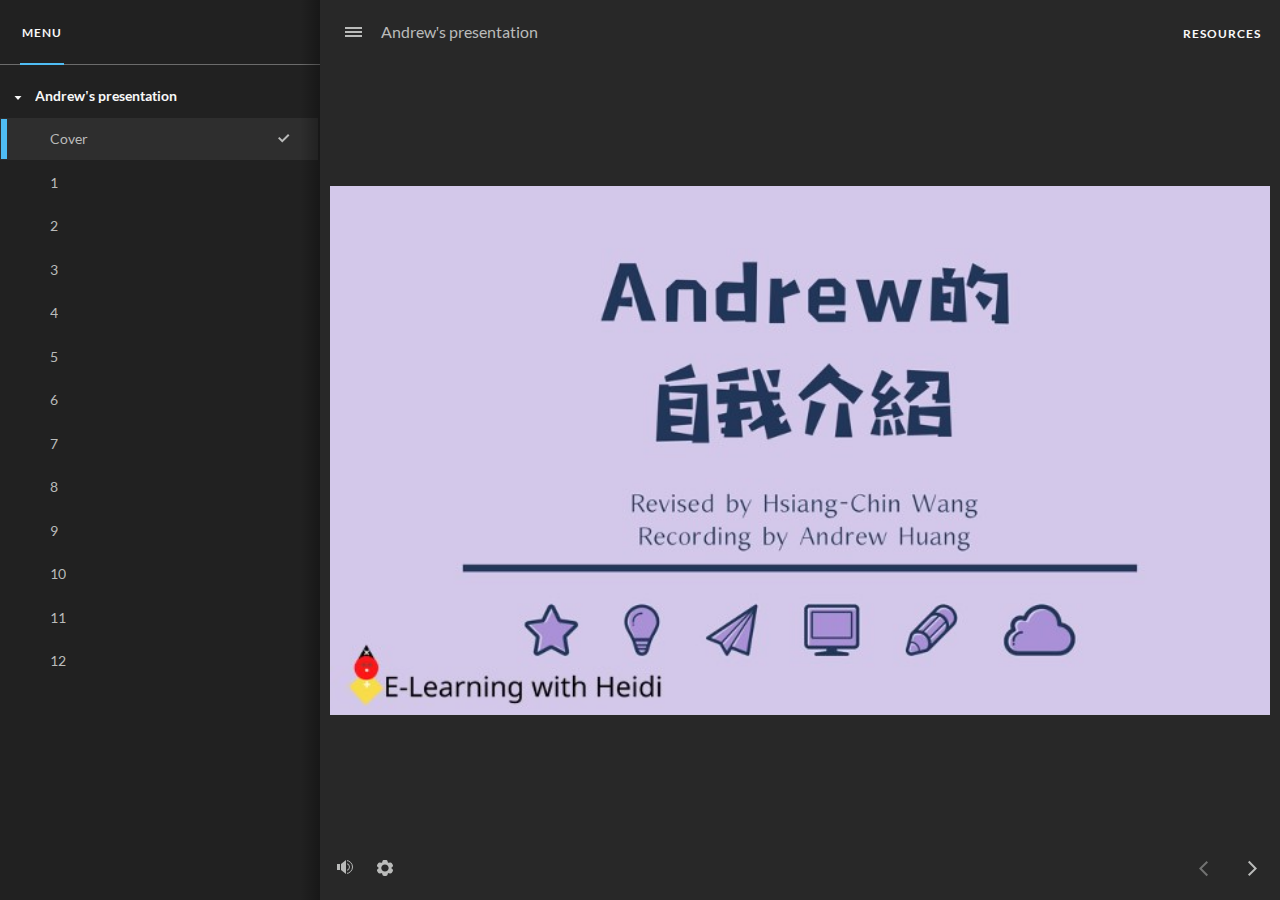
<file: index.html>
<!doctype html>
<html lang="en-US">
<head>
  <meta charset="utf-8">
  <!-- Created using Storyline 360 - http://www.articulate.com  -->
  <!-- version: 3.54.25674.0 -->
  <title>Andrew&#39;s presentation</title>
  <meta http-equiv="x-ua-compatible" content="IE=edge"/>
  <meta name="viewport" content="width=device-width,initial-scale=1,user-scalable=no,shrink-to-fit=no,minimal-ui"/>
  <meta name="apple-mobile-web-app-capable" content="yes"/>
  <style>
    html, body { height: 100%; padding: 0; margin: 0 }
    #app { height: 100%; width: 100%; }
  </style>
  
  <script>window.THREE = { };</script>
</head>
<body style="background: #282828" class="cs-HTML theme-unified">
  <!-- 360 -->
  <script>!function(e){var i=/iPhone/i,o=/iPod/i,n=/iPad/i,t=/(?=.*\bAndroid\b)(?=.*\bMobile\b)/i,d=/Android/i,s=/(?=.*\bAndroid\b)(?=.*\bSD4930UR\b)/i,b=/(?=.*\bAndroid\b)(?=.*\b(?:KFOT|KFTT|KFJWI|KFJWA|KFSOWI|KFTHWI|KFTHWA|KFAPWI|KFAPWA|KFARWI|KFASWI|KFSAWI|KFSAWA)\b)/i,r=/IEMobile/i,h=/(?=.*\bWindows\b)(?=.*\bARM\b)/i,a=/BlackBerry/i,l=/BB10/i,p=/Opera Mini/i,f=/(CriOS|Chrome)(?=.*\bMobile\b)/i,u=/(?=.*\bFirefox\b)(?=.*\bMobile\b)/i,c=new RegExp("(?:Nexus 7|BNTV250|Kindle Fire|Silk|GT-P1000)","i"),w=function(e,i){return e.test(i)},A=function(e){var A=e||navigator.userAgent,v=A.split("[FBAN");if(void 0!==v[1]&&(A=v[0]),this.apple={phone:w(i,A),ipod:w(o,A),tablet:!w(i,A)&&w(n,A),device:w(i,A)||w(o,A)||w(n,A)},this.amazon={phone:w(s,A),tablet:!w(s,A)&&w(b,A),device:w(s,A)||w(b,A)},this.android={phone:w(s,A)||w(t,A),tablet:!w(s,A)&&!w(t,A)&&(w(b,A)||w(d,A)),device:w(s,A)||w(b,A)||w(t,A)||w(d,A)},this.windows={phone:w(r,A),tablet:w(h,A),device:w(r,A)||w(h,A)},this.other={blackberry:w(a,A),blackberry10:w(l,A),opera:w(p,A),firefox:w(u,A),chrome:w(f,A),device:w(a,A)||w(l,A)||w(p,A)||w(u,A)||w(f,A)},this.seven_inch=w(c,A),this.any=this.apple.device||this.android.device||this.windows.device||this.other.device||this.seven_inch,this.phone=this.apple.phone||this.android.phone||this.windows.phone,this.tablet=this.apple.tablet||this.android.tablet||this.windows.tablet,"undefined"==typeof window)return this},v=function(){var e=new A;return e.Class=A,e};"undefined"!=typeof module&&module.exports&&"undefined"==typeof window?module.exports=A:"undefined"!=typeof module&&module.exports&&"undefined"!=typeof window?module.exports=v():"function"==typeof define&&define.amd?define("isMobile",[],e.isMobile=v()):e.isMobile=v()}(this);
    window.isMobile.apple.tablet = window.isMobile.apple.tablet ||
      (navigator.platform === 'MacIntel' && navigator.maxTouchPoints > 1);
    window.isMobile.apple.device = window.isMobile.apple.device || window.isMobile.apple.tablet;
    window.isMobile.tablet = window.isMobile.tablet || window.isMobile.apple.tablet;
    window.isMobile.any = window.isMobile.any || window.isMobile.apple.tablet;
  </script>

  <div id="focus-sink" tabindex="-1"></div>

  <div id="preso"></div>
  <script>
    window.DS = {};
    window.globals = {
      DATA_PATH_BASE: '',
      HAS_FRAME: true,
      HAS_SLIDE: true,

      lmsPresent: false,
      tinCanPresent: false,
      cmi5Present: false,
      aoSupport: false,
      scale: 'noscale',
      captureRc: false,
      browserSize: 'optimal',
      bgColor: '#282828',
      features: 'ModernPlayerCustomBackground,MultipleQuizTracking',
      themeName: 'unified',
      preloaderColor: '#FFFFFF',
      suppressAnalytics: false,
      productChannel: 'stable',
      publishSource: 'storyline',
      aid: 'aid|171e4d2d-b457-4ab4-8f3c-de146ae08d52',
      cid: '7be89fc4-a1cd-463e-9a74-882a601113c6',
      playerVersion: '3.54.25674.0',
      maxIosVideoElements: 10,

      
      parseParams: function(qs) {
        if (window.globals.parsedParams != null) {
          return window.globals.parsedParams;
        }
        qs = (qs || window.location.search.substr(1)).split('+').join(' ');
        var params = {},
            tokens,
            re = /[?&]?([^=]+)=([^&]*)/g;

        while (tokens = re.exec(qs)) {
          params[decodeURIComponent(tokens[1]).trim()] =
            decodeURIComponent(tokens[2]).trim();
        }
        window.globals.parsedParams = params;
        return params;
      }

    };

    (function() {

      var classTypes = [ 'desktop', 'mobile', 'phone', 'tablet' ];

      var addDeviceClasses = function(prefix, testObj) {
        var curr, i;
        for (i = 0; i < classTypes.length; i++) {
          curr = classTypes[i];
          if (testObj[curr]) {
            document.body.classList.add(prefix + curr);
          }
        }
      };

      var params = window.globals.parseParams(),
          isDevicePreview = params.devicepreview === '1',
          isPhoneOverride = params.deviceType === 'phone' || (isDevicePreview && params.phone == '1'),
          isTabletOverride = (params.deviceType === 'tablet' || isDevicePreview) && !isPhoneOverride,
          isMobileOverride = isPhoneOverride || isTabletOverride;

      var deviceView = {
        desktop: !window.isMobile.any && !isMobileOverride,
        mobile: window.isMobile.any || isMobileOverride,
        phone: isPhoneOverride || (window.isMobile.phone && !isTabletOverride),
        tablet: isTabletOverride || window.isMobile.tablet
      };

      window.globals.deviceView = deviceView;
      window.isMobile.desktop = !window.isMobile.any;
      window.isMobile.mobile = window.isMobile.any;

      addDeviceClasses('view-', deviceView);

    })();
  </script>
  
  <script src='story_content/user.js' type=text/javascript></script>
  <div class="slide-loader"></div>

  <script>
    var doc = document, loader = doc.body.querySelector('.slide-loader'); [ 1, 2, 3 ].forEach(function(n) { var d = doc.createElement('div'); d.style.backgroundColor = window.globals.preloaderColor; d.classList.add('mobile-loader-dot'); d.classList.add('dot' + n); loader.appendChild(d); });
  </script>

  <div class="mobile-load-title-overlay" style="display: none">
    <div class="mobile-load-title">Andrew&#39;s presentation</div>
  </div>

  <div class="mobile-chrome-warning"></div>

  <script>
    
    if (window.autoSpider && window.vInterfaceObject) {
      document.querySelector('.mobile-load-title-overlay').style.display = 'none';
    }
  </script>

  

  <link rel="stylesheet" href="html5/data/css/output.min.css" data-noprefix/>
</body>
<script src="html5/lib/scripts/bootstrapper.min.js"></script>
</html>
</file>
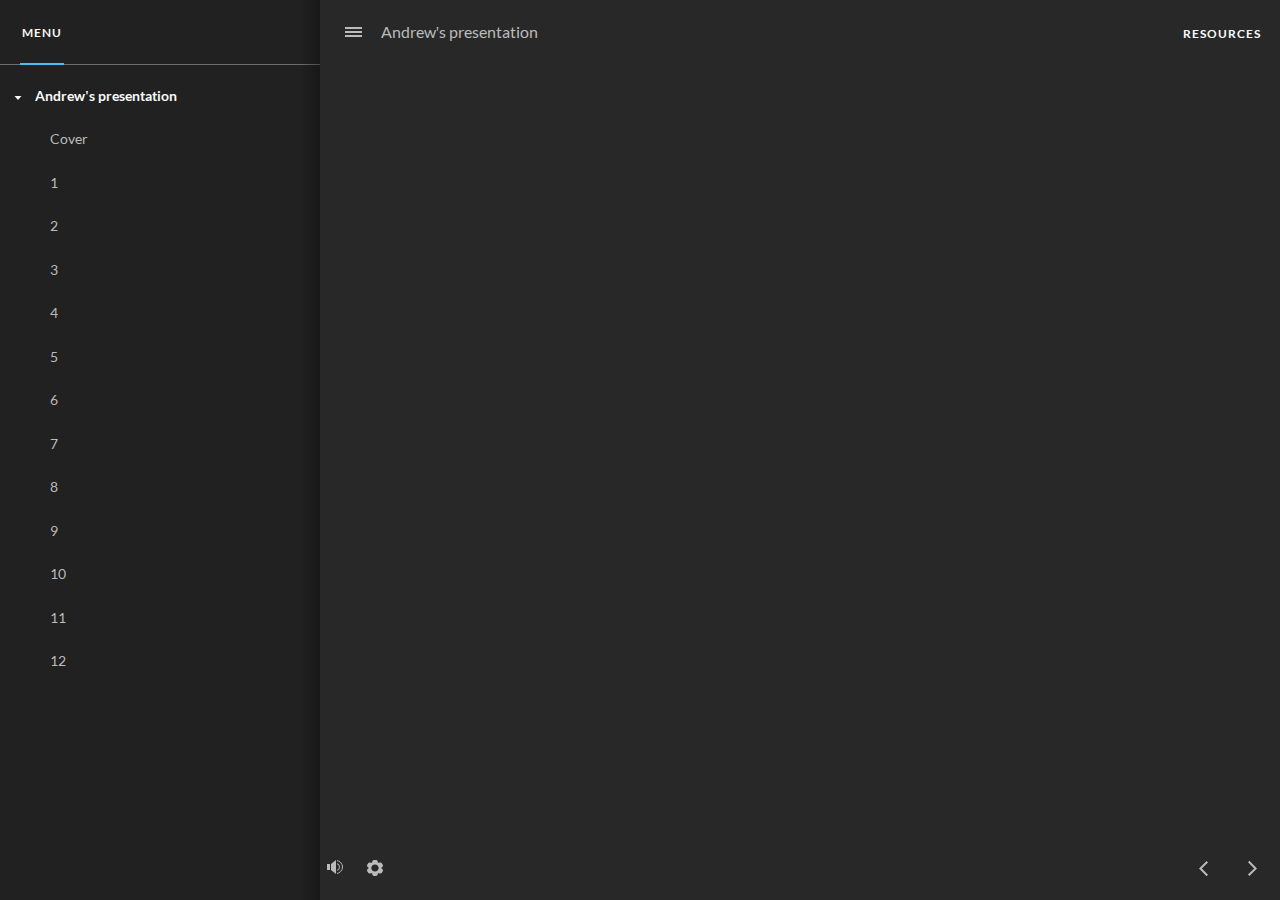
<file: index_lms.html>
<!doctype html>
<html lang="en-US">
<head>
  <meta charset="utf-8">
  <!-- Created using Storyline 360 - http://www.articulate.com  -->
  <!-- version: 3.54.25674.0 -->
  <title>Andrew&#39;s presentation</title>
  <meta http-equiv="x-ua-compatible" content="IE=edge"/>
  <meta name="viewport" content="width=device-width,initial-scale=1,user-scalable=no,shrink-to-fit=no,minimal-ui"/>
  <meta name="apple-mobile-web-app-capable" content="yes"/>
  <style>
    html, body { height: 100%; padding: 0; margin: 0 }
    #app { height: 100%; width: 100%; }
  </style>
  <script src="lms/scormdriver.js" charset="utf-8"></script>
  <script>window.THREE = { };</script>
</head>
<body style="background: #282828" class="cs-HTML theme-unified">
  <!-- 360 -->
  <script>!function(e){var i=/iPhone/i,o=/iPod/i,n=/iPad/i,t=/(?=.*\bAndroid\b)(?=.*\bMobile\b)/i,d=/Android/i,s=/(?=.*\bAndroid\b)(?=.*\bSD4930UR\b)/i,b=/(?=.*\bAndroid\b)(?=.*\b(?:KFOT|KFTT|KFJWI|KFJWA|KFSOWI|KFTHWI|KFTHWA|KFAPWI|KFAPWA|KFARWI|KFASWI|KFSAWI|KFSAWA)\b)/i,r=/IEMobile/i,h=/(?=.*\bWindows\b)(?=.*\bARM\b)/i,a=/BlackBerry/i,l=/BB10/i,p=/Opera Mini/i,f=/(CriOS|Chrome)(?=.*\bMobile\b)/i,u=/(?=.*\bFirefox\b)(?=.*\bMobile\b)/i,c=new RegExp("(?:Nexus 7|BNTV250|Kindle Fire|Silk|GT-P1000)","i"),w=function(e,i){return e.test(i)},A=function(e){var A=e||navigator.userAgent,v=A.split("[FBAN");if(void 0!==v[1]&&(A=v[0]),this.apple={phone:w(i,A),ipod:w(o,A),tablet:!w(i,A)&&w(n,A),device:w(i,A)||w(o,A)||w(n,A)},this.amazon={phone:w(s,A),tablet:!w(s,A)&&w(b,A),device:w(s,A)||w(b,A)},this.android={phone:w(s,A)||w(t,A),tablet:!w(s,A)&&!w(t,A)&&(w(b,A)||w(d,A)),device:w(s,A)||w(b,A)||w(t,A)||w(d,A)},this.windows={phone:w(r,A),tablet:w(h,A),device:w(r,A)||w(h,A)},this.other={blackberry:w(a,A),blackberry10:w(l,A),opera:w(p,A),firefox:w(u,A),chrome:w(f,A),device:w(a,A)||w(l,A)||w(p,A)||w(u,A)||w(f,A)},this.seven_inch=w(c,A),this.any=this.apple.device||this.android.device||this.windows.device||this.other.device||this.seven_inch,this.phone=this.apple.phone||this.android.phone||this.windows.phone,this.tablet=this.apple.tablet||this.android.tablet||this.windows.tablet,"undefined"==typeof window)return this},v=function(){var e=new A;return e.Class=A,e};"undefined"!=typeof module&&module.exports&&"undefined"==typeof window?module.exports=A:"undefined"!=typeof module&&module.exports&&"undefined"!=typeof window?module.exports=v():"function"==typeof define&&define.amd?define("isMobile",[],e.isMobile=v()):e.isMobile=v()}(this);
    window.isMobile.apple.tablet = window.isMobile.apple.tablet ||
      (navigator.platform === 'MacIntel' && navigator.maxTouchPoints > 1);
    window.isMobile.apple.device = window.isMobile.apple.device || window.isMobile.apple.tablet;
    window.isMobile.tablet = window.isMobile.tablet || window.isMobile.apple.tablet;
    window.isMobile.any = window.isMobile.any || window.isMobile.apple.tablet;
  </script>

  <div id="focus-sink" tabindex="-1"></div>

  <div id="preso"></div>
  <script>
    window.DS = {};
    window.globals = {
      DATA_PATH_BASE: '',
      HAS_FRAME: true,
      HAS_SLIDE: true,

      lmsPresent: true,
      tinCanPresent: false,
      cmi5Present: false,
      aoSupport: false,
      scale: 'noscale',
      captureRc: false,
      browserSize: 'optimal',
      bgColor: '#282828',
      features: 'ModernPlayerCustomBackground,MultipleQuizTracking',
      themeName: 'unified',
      preloaderColor: '#FFFFFF',
      suppressAnalytics: false,
      productChannel: 'stable',
      publishSource: 'storyline',
      aid: 'aid|171e4d2d-b457-4ab4-8f3c-de146ae08d52',
      cid: '7be89fc4-a1cd-463e-9a74-882a601113c6',
      playerVersion: '3.54.25674.0',
      maxIosVideoElements: 10,

      
      parseParams: function(qs) {
        if (window.globals.parsedParams != null) {
          return window.globals.parsedParams;
        }
        qs = (qs || window.location.search.substr(1)).split('+').join(' ');
        var params = {},
            tokens,
            re = /[?&]?([^=]+)=([^&]*)/g;

        while (tokens = re.exec(qs)) {
          params[decodeURIComponent(tokens[1]).trim()] =
            decodeURIComponent(tokens[2]).trim();
        }
        window.globals.parsedParams = params;
        return params;
      }

    };

    (function() {

      var classTypes = [ 'desktop', 'mobile', 'phone', 'tablet' ];

      var addDeviceClasses = function(prefix, testObj) {
        var curr, i;
        for (i = 0; i < classTypes.length; i++) {
          curr = classTypes[i];
          if (testObj[curr]) {
            document.body.classList.add(prefix + curr);
          }
        }
      };

      var params = window.globals.parseParams(),
          isDevicePreview = params.devicepreview === '1',
          isPhoneOverride = params.deviceType === 'phone' || (isDevicePreview && params.phone == '1'),
          isTabletOverride = (params.deviceType === 'tablet' || isDevicePreview) && !isPhoneOverride,
          isMobileOverride = isPhoneOverride || isTabletOverride;

      var deviceView = {
        desktop: !window.isMobile.any && !isMobileOverride,
        mobile: window.isMobile.any || isMobileOverride,
        phone: isPhoneOverride || (window.isMobile.phone && !isTabletOverride),
        tablet: isTabletOverride || window.isMobile.tablet
      };

      window.globals.deviceView = deviceView;
      window.isMobile.desktop = !window.isMobile.any;
      window.isMobile.mobile = window.isMobile.any;

      addDeviceClasses('view-', deviceView);

    })();
  </script>
  
  <script src='story_content/user.js' type=text/javascript></script>
  <div class="slide-loader"></div>

  <script>
    var doc = document, loader = doc.body.querySelector('.slide-loader'); [ 1, 2, 3 ].forEach(function(n) { var d = doc.createElement('div'); d.style.backgroundColor = window.globals.preloaderColor; d.classList.add('mobile-loader-dot'); d.classList.add('dot' + n); loader.appendChild(d); });
  </script>

  <div class="mobile-load-title-overlay" style="display: none">
    <div class="mobile-load-title">Andrew&#39;s presentation</div>
  </div>

  <div class="mobile-chrome-warning"></div>

  <script>
    
    if (window.autoSpider && window.vInterfaceObject) {
      document.querySelector('.mobile-load-title-overlay').style.display = 'none';
    }
  </script>

  

  <link rel="stylesheet" href="html5/data/css/output.min.css" data-noprefix/>
</body>
<script src="html5/lib/scripts/bootstrapper.min.js"></script>
</html>
</file>
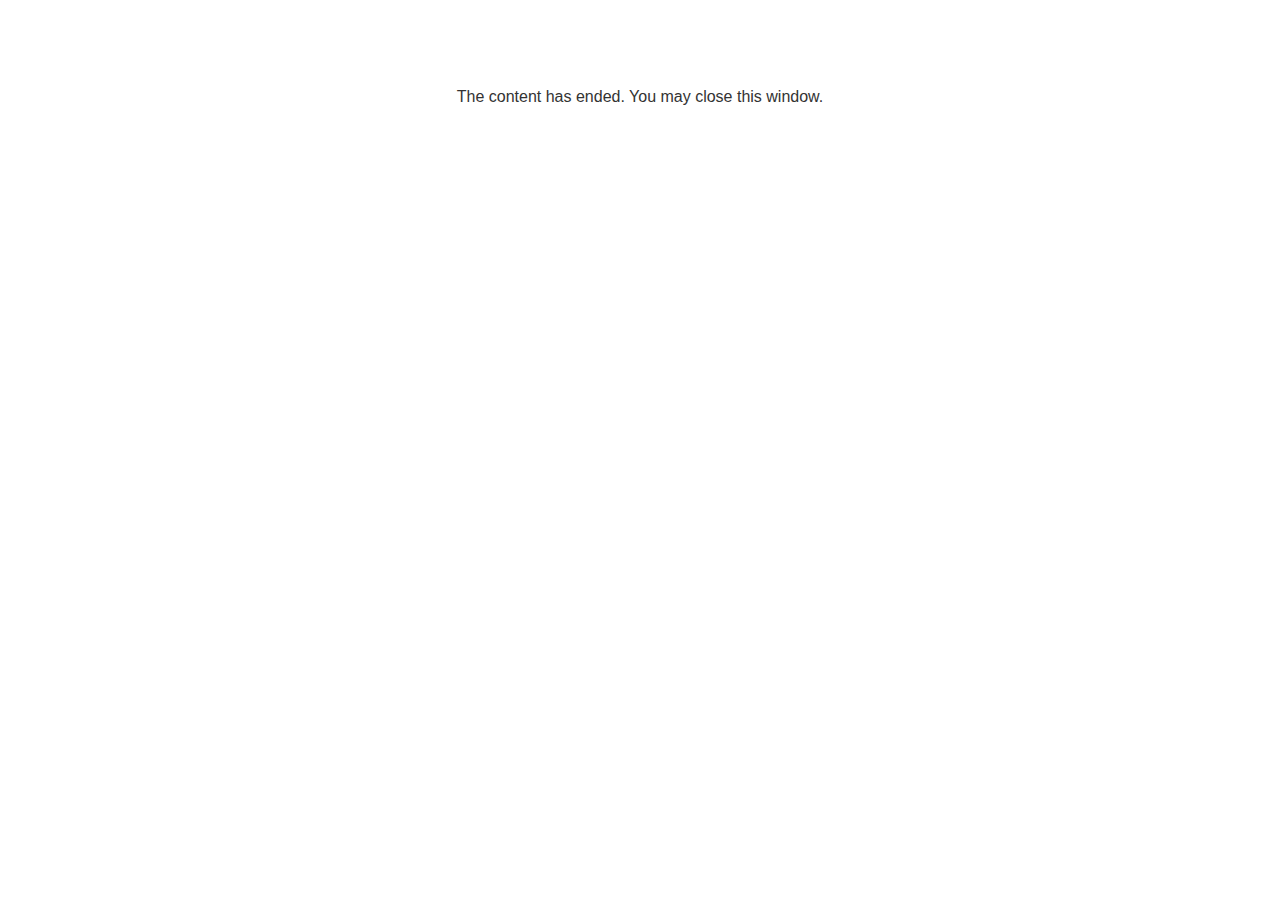
<file: lms/goodbye.html>
<!doctype html>
<html>
<body style="background-color: #ffffff;">

<p role="alert" style="color: #333333;font-family: Lato, articulate, tahoma, arial;font-size: medium;text-align: center;">
<br><br><br><br>
The content has ended. You may close this window.
</p>

</body>
</html>
</file>
<file: html5/data/css/output.min.css>
@font-face {
  font-family: 'LatoBold Charset1_ BoldBBFF927B';
  src: url('[data-uri]');
  font-style: normal;
  font-weight: normal;
}
@font-face {
  font-family: 'Lato Charset1_ 5c6hzqRo76B7A34A';
  src: url('[data-uri]');
  font-style: normal;
  font-weight: normal;
}
.cs-HTML {
  background: rgba(40, 40, 40, 1);
}
.cs-pxabnsnfns00001100101 .cs-infopanel  {
  box-shadow: 0 1px 0 rgba(0, 0, 0, 0);
  background: rgba(255, 255, 255, 1);
}
.cs-pxabnsnfns00001100101 .cs-infopanel .cs-link {
  color: rgba(186, 187, 186, 1);
}
.cs-pxabnsnfns00001100101 .cs-infopanel .cs-link:hover {
  color: rgba(255, 255, 255, 1);
}
.cs-pxabnsnfns00001100101 .cs-infopanel .cs-name {
  color: rgba(68, 68, 68, 1);
}
.cs-pxabnsnfns00001100101 .cs-infopanel .cs-title {
  color: rgba(153, 153, 153, 1);
}
.cs-pxabnsnfns00001100101 .cs-infopanelpopup  {
  box-shadow: 0 1px 0 rgba(0, 0, 0, 0);
  background: rgba(0, 0, 0, 0);
}
.cs-pxabnsnfns00001100101 .cs-infopanelpopup .cs-link {
  color: rgba(255, 0, 0, 1);
}
.cs-pxabnsnfns00001100101 .cs-infopanelpopup .cs-link:hover {
  color: rgba(255, 255, 255, 1);
}
.cs-pxabnsnfns00001100101 .cs-infopanelpopup .cs-name {
  color: rgba(255, 255, 255, 1);
}
.cs-pxabnsnfns00001100101 .cs-infopanelpopup .cs-bio {
  color: rgba(186, 187, 186, 1);
}
.cs-pxabnsnfns00001100101 .cs-timer  {
  color: rgba(186, 187, 186, 1);
}
.cs-pxabnsnfns00001100101 .cs-duration stop:first-child {
  stop-color: rgba(60, 60, 60, 1);
}
.cs-pxabnsnfns00001100101 .cs-duration stop:last-child {
  stop-color: rgba(60, 60, 60, 1);
}
.cs-pxabnsnfns00001100101 .cs-elapsed stop:first-child {
  stop-color: rgba(254, 227, 71, 1);
}
.cs-pxabnsnfns00001100101 .cs-elapsed stop:last-child {
  stop-color: rgba(254, 227, 71, 1);
}
.cs-pxabnsnfns00001100101 .cs-timer .cs-pie .cs-innerstroke {
  stroke: rgba(199, 199, 199, 1);
}
.cs-pxabnsnfns00001100101 .cs-timer .cs-pie .cs-innerborder {
  stroke: rgba(255, 255, 255, 1);
}
.cs-pxabnsnfns00001100101 .cs-window  {
  box-shadow: 0 8px 5px rgba(0, 0, 0, 0.2);
  border-color: rgba(49, 99, 0, 0);
  background: rgba(33, 33, 33, 1);
  color: rgba(248, 248, 248, 1);
}
.cs-pxabnsnfns00001100101 .cs-window .cs-diva {
  border-color: rgba(78, 78, 78, 1);
}
.cs-pxabnsnfns00001100101 .cs-window .cs-divb {
  border-color: rgba(78, 78, 78, 0);
}
.cs-pxabnsnfns00001100101 .cs-editor .cs-editor-slide {
  color: rgba(226, 226, 226, 1);
}
.cs-pxabnsnfns00001100101 .cs-editor .cs-editor-html {
  color: rgba(186, 187, 186, 1);
}
.cs-pxabnsnfns00001100101 .cs-editor .cs-editor-button {
  text-shadow: 0 1px 0 rgba(0, 0, 0, 0);
  color: rgba(255, 255, 255, 1);
  border-color: rgba(211, 211, 211, 1);
  background: rgba(34, 34, 34, 1);
}
.cs-pxabnsnfns00001100101 .cs-editor .cs-editor-button:hover {
  background: rgba(68, 68, 68, 1);
}
.cs-pxabnsnfns00001100101 .cs-editor .cs-editor-button:active {
  background: rgba(68, 68, 68, 1);
}
.cs-pxabnsnfns00001100101 .cs-listitem  {
  color: rgba(186, 187, 186, 1);
  border-color: none;
  border: 1px solid transparent;
}
.cs-pxabnsnfns00001100101 .cs-listitem:hover {
  background: rgba(255, 255, 255, 0.06);
  border-color: rgba(108, 108, 108, 1) !important;
  border-width: 1px;
  border-radius: 2px;
  border-style: solid;
  box-sizing: border-box;
}
.cs-pxabnsnfns00001100101 .cs-listitem.hover {
  background: rgba(255, 255, 255, 0.06);
  border-color: rgba(108, 108, 108, 1) !important;
  border-width: 1px;
  border-radius: 2px;
  border-style: solid;
  box-sizing: border-box;
}
.cs-pxabnsnfns00001100101 .cs-glossary  {
  color: rgba(186, 187, 186, 1);
}
.cs-pxabnsnfns00001100101 .cs-glossary .cs-scrolling-panel {
  background: rgba(0, 0, 0, 0);
}
.cs-pxabnsnfns00001100101 .cs-glossary .cs-term.cs-selected .cs-choice-list-trigger {
  color: rgba(255, 255, 255, 1);
  background: rgba(255, 255, 255, 1);
}
.cs-pxabnsnfns00001100101 .cs-glossary .cs-term.cs-selected .cs-choice-list-trigger:focus {
  color: rgba(255, 255, 255, 1);
  background: rgba(255, 255, 255, 1);
}
.cs-pxabnsnfns00001100101 .cs-glossary .cs-term:hover .cs-choice-list-trigger {
  background: rgba(186, 187, 186, 1);
}
.cs-pxabnsnfns00001100101 .cs-glossary .cs-term.hover .cs-choice-list-trigger {
  background: rgba(186, 187, 186, 1);
}
.cs-pxabnsnfns00001100101 .cs-glossary .cs-term .cs-choice-list-trigger:focus {
  background: rgba(186, 187, 186, 1);
}
.cs-pxabnsnfns00001100101 .cs-glossary .cs-diva {
  border-color: rgba(0, 0, 0, 0);
}
.cs-pxabnsnfns00001100101 .cs-glossary .cs-divb {
  border-color: rgba(0, 0, 0, 0);
}
.cs-pxabnsnfns00001100101 .cs-glossary .cs-divc {
  border-color: rgba(0, 0, 0, 0);
}
.cs-pxabnsnfns00001100101 .cs-glossary .cs-heading {
  color: rgba(248, 248, 248, 1);
  font-weight: 700;
}
.note-content p span {
  color: rgba(186, 187, 186, 1);
  line-height: 1.4em;
  font-size: 103.769%;
}
.cs-pxabnsnfns00001100101 .cs-resource .cs-separator {
  border-color: rgba(0, 0, 0, 0);
}
.cs-pxabnsnfns00001100101 .cs-outline  {
  color: rgba(45, 45, 45, 1);
}
.cs-pxabnsnfns00001100101 .cs-outline .cs-diva {
  border-color: rgba(0, 0, 0, 0);
}
.cs-pxabnsnfns00001100101 .cs-outline .cs-divb {
  border-color: rgba(0, 0, 0, 0);
}
.cs-pxabnsnfns00001100101 .cs-outline .cs-divc {
  border-color: rgba(0, 0, 0, 0);
}
.cs-pxabnsnfns00001100101 .cs-outline .cs-search-filter:hover {
  color: rgba(0, 0, 0, 0);
}
.cs-pxabnsnfns00001100101 .cs-outline .cs-search-filter.hover {
  color: rgba(0, 0, 0, 0);
}
.cs-pxabnsnfns00001100101 .cs-transcript  {
  color: rgba(255, 255, 255, 1);
}
.cs-pxabnsnfns00001100101 .cs-transcript .cs-div {
  border-color: rgba(0, 0, 0, 0);
}
.cs-pxabnsnfns00001100101 .cs-tabs:not(.topmenu-item) {
  color: rgba(248, 248, 248, 1);
}
.cs-pxabnsnfns00001100101 .cs-tabs .cs-inner-button:not(.topmenu-item) {
  text-shadow: 0 1px 0 rgba(0, 0, 0, 0);
}
.cs-pxabnsnfns00001100101 .cs-tabs:hover:not(.topmenu-item) {
  color: rgba(248, 248, 248, 1);
}
.cs-pxabnsnfns00001100101 .cs-tabs.cs-selected {
  background: rgba(0, 0, 0, 0);
  color: rgba(248, 248, 248, 1);
}
.cs-pxabnsnfns00001100101 .cs-seekcontrol  {
  background: rgba(0, 0, 0, 0);
  border-color: rgba(0, 0, 0, 0);
}
.cs-pxabnsnfns00001100101 .cs-seekcontrol .cs-button:hover .cs-icon {
  fill: rgba(255, 255, 255, 1);
}
.cs-pxabnsnfns00001100101 .cs-seekcontrol .cs-button.hover .cs-icon {
  fill: rgba(255, 255, 255, 1);
}
.cs-pxabnsnfns00001100101 .cs-seekcontrol .cs-button .cs-icon-shadow {
  fill: rgba(0, 0, 0, 0);
}
.cs-pxabnsnfns00001100101 .cs-seekcontrol .cs-button .cs-icon {
  fill: rgba(180, 180, 180, 1);
}
.cs-pxabnsnfns00001100101 .cs-seekcontrol .cs-seek .cs-fill {
  background: rgba(255, 255, 255, 0.6);
}
.cs-pxabnsnfns00001100101 .cs-seekcontrol .cs-seek {
  background: rgba(108, 108, 108, 1);
  border-color: rgba(0, 0, 0, 0);
}
.cs-pxabnsnfns00001100101 .cs-searchinput .cs-input {
  color: rgba(186, 187, 186, 1);
  border-color: rgba(0, 0, 0, 0);
  background: rgba(255, 255, 255, 0.06);
}
.cs-pxabnsnfns00001100101 .cs-searchinput .cs-input:focus {
  color: rgba(248, 248, 248, 1);
  background: rgba(41, 41, 41, 1);
}
.cs-pxabnsnfns00001100101 .cs-searchinput .cs-input:hover {
  box-shadow: inset 0 0 1px 0 rgba(69, 126, 19, 0);
}
.cs-pxabnsnfns00001100101 .cs-searchinput .cs-input.hover {
  box-shadow: inset 0 0 1px 0 rgba(69, 126, 19, 0);
}
.cs-pxabnsnfns00001100101 .cs-searchinput .cs-button .cs-icon {
  fill: rgba(186, 187, 186, 1);
}
.cs-pxabnsnfns00001100101 .cs-searchinput .cs-button:hover {
  fill: rgba(63, 133, 0, 1);
}
.cs-pxabnsnfns00001100101 .cs-searchinput .cs-button.hover {
  fill: rgba(63, 133, 0, 1);
}
.cs-pxabnsnfns00001100101 .cs-menu  {
  box-shadow: 0 1px 0 rgba(0, 0, 0, 0);
  background: rgba(33, 33, 33, 1);
}
.cs-pxabnsnfns00001100101 .cs-topmenu-item.active .cs-tab {
  background: rgba(33, 33, 33, 1);
}
.cs-pxabnsnfns00001100101 .cs-logo  {
  box-shadow: 0 1px 0 rgba(37, 75, 0, 1);
  background: rgba(255, 255, 255, 0);
}
.cs-pxabnsnfns00001100101 .cs-checkbox  {
  color: rgba(255, 255, 255, 1);
}
.cs-pxabnsnfns00001100101 .cs-checkbox:hover {
  border-color: rgba(175, 221, 130, 1);
}
.cs-pxabnsnfns00001100101 .cs-checkbox.hover {
  border-color: rgba(175, 221, 130, 1);
}
.cs-pxabnsnfns00001100101 .cs-checkbox .cs-box {
  color: rgba(255, 255, 255, 1);
  border-color: rgba(42, 83, 0, 1);
}
.cs-pxabnsnfns00001100101 .cs-checkbox .cs-box:checked::after {
  color: rgba(43, 196, 0, 1);
}
.cs-pxabnsnfns00001100101 .cs-button  {
  text-shadow: 0 1px 0 rgba(0, 0, 0, 0);
  color: rgba(186, 187, 186, 1);
  border-color: rgba(0, 0, 0, 0);
  background: rgba(0, 0, 0, 0);
  box-shadow: 0 1px 0 rgba(0, 0, 0, 0);
}
.cs-pxabnsnfns00001100101 .cs-button .cs-icon {
  fill: rgba(186, 187, 186, 1);
}
.cs-pxabnsnfns00001100101 .cs-button .cs-icon-shadow {
  fill: rgba(0, 0, 0, 0);
}
.cs-pxabnsnfns00001100101 .cs-button:hover {
  background: rgba(248, 248, 248, 1);
}
.cs-pxabnsnfns00001100101 .cs-button.hover {
  background: rgba(248, 248, 248, 1);
}
.cs-pxabnsnfns00001100101 .cs-button:active {
  background: rgba(0, 0, 0, 0);
}
.cs-pxabnsnfns00001100101 .cs-button.cs-disabled:hover {
  background: rgba(0, 0, 0, 0);
}
.cs-pxabnsnfns00001100101 .cs-button.cs-disabled.hover {
  background: rgba(0, 0, 0, 0);
}
.cs-pxabnsnfns00001100101 .cs-button.cs-disabled:active {
  background: rgba(0, 0, 0, 0);
}
.cs-pxabnsnfns00001100101 .cs-button.cs-volume:hover {
  background: rgba(0, 0, 0, 0);
}
.cs-pxabnsnfns00001100101 .cs-button.cs-volume.hover {
  background: rgba(0, 0, 0, 0);
}
.cs-pxabnsnfns00001100101 .cs-button.cs-volume:active {
  background: rgba(0, 0, 0, 0);
}
.cs-pxabnsnfns00001100101.cs-base  {
  color: rgba(186, 187, 186, 1);
  border-color: rgba(40, 40, 40, 1);
  background: rgba(40, 40, 40, 1);
}
.cs-pxabnsnfns00001100101.cs-base .cs-separator .cs-diva {
  background: rgba(69, 69, 69, 1);
}
.cs-pxabnsnfns00001100101.cs-base .cs-separator .cs-divb {
  background: rgba(0, 0, 0, 0);
}
.cs-pxabnsnfns00001100101.cs-base .cs-topmenu-item.active .cs-tab {
  border-color: rgba(69, 69, 69, 1);
}
.cs-pxabnsnfns00001100101.cs-base .cs-topmenu-item.active .cs-panel {
  border-color: rgba(69, 69, 69, 1);
}
.cs-pxabnsnfns00001100101.cs-base .cs-left {
  background: rgba(33, 33, 33, 1);
}
.cs-pxabnsnfns00001100101.cs-base .cs-area-primary .cs-slide-container {
  background: rgba(40, 40, 40, 1);
}
.cs-pxabnsnfns00001100101.cs-base.cs-custom-theme .cs-brandhighlight-bg {
  background: rgba(79, 189, 244, 1) !important;
}
.cs-pxabnsnfns00001100101.cs-base.cs-custom-theme .cs-brandhighlight-secondary-bg {
  background: rgba(255, 255, 255, 1) !important;
}
.cs-pxabnsnfns00001100101.cs-base.cs-custom-theme .cs-brandhighlight-border {
  border-color: rgba(79, 189, 244, 1) !important;
}
.cs-pxabnsnfns00001100101.cs-base.cs-custom-theme .cs-brandhighlight-text {
  color: rgba(79, 189, 244, 1) !important;
}
.cs-pxabnsnfns00001100101.cs-base.cs-custom-theme .cs-brandhighlight-fill {
  fill: rgba(79, 189, 244, 1) !important;
}
.cs-pxabnsnfns00001100101.cs-base.cs-custom-theme .cs-listitem.cs-selected {
  background-color: rgba(255, 255, 255, 0.06) !important;
}
.cs-pxabnsnfns00001100101 .cs-volume::-moz-range-thumb {
  border-color: rgba(43, 85, 0, 1);
  box-shadow: inset 0 0 1px 0 rgba(43, 85, 0, 1);
  background: rgba(255, 255, 255, 1);
}
.cs-pxabnsnfns00001100101 .cs-volume::-ms-thumb {
  border-color: rgba(43, 85, 0, 1);
  box-shadow: inset 0 0 1px 0 rgba(43, 85, 0, 1);
  background: rgba(255, 255, 255, 1);
}
.cs-pxabnsnfns00001100101 .cs-volume::-webkit-slider-thumb {
  border-color: rgba(43, 85, 0, 1);
  box-shadow: inset 0 0 1px 0 rgba(43, 85, 0, 1);
  background: rgba(255, 255, 255, 1);
}
.cs-pxabnsnfns00001100101 .cs-volume::-moz-range-track {
  border-color: rgba(66, 140, 1, 1);
  background: rgba(108, 108, 108, 1);
}
.cs-pxabnsnfns00001100101 .cs-volume::-ms-track {
  border-color: rgba(66, 140, 1, 1);
  background: rgba(108, 108, 108, 1);
}
.cs-pxabnsnfns00001100101 .cs-volume::-webkit-slider-runnable-track {
  border-color: rgba(66, 140, 1, 1);
  background: rgba(108, 108, 108, 1);
}
body.show-focus .tab-focus-box {
  box-shadow: 0 0 0 1px rgba(255, 255, 0, 1), 0 0 0 3px rgba(0, 29, 98, 1), 0 0 5px 5px rgba(255, 255, 0, 1);
  border-color: transparent;
  outline: 2px transparent solid;
}
.skipnav {
  box-shadow: 0 0 0 1px rgba(255, 255, 0, 1), 0 0 0 3px rgba(0, 29, 98, 1), 0 0 5px 5px rgba(255, 255, 0, 1);
  border-color: transparent;
  outline: 2px transparent solid;
}
.cs-pxabnsnfns00001100101 .cs-listitem:hover {
  color: none;
}
.cs-pxabnsnfns00001100101 .cs-listitem.hover {
  color: none;
}
.cs-pxabnsnfns00001100101 .cs-listitem.cs-viewed {
  color: #BABBBA;
}
.cs-pxabnsnfns00001100101 .cs-listitem {
  color: #BABBBA;
}
.cs-pxabnsnfns00001100101 .cs-listitem:hover .cs-icon-carrot * {
  fill: none;
}
.cs-pxabnsnfns00001100101 .cs-listitem.hover .cs-icon-carrot * {
  fill: none;
}
.cs-pxabnsnfns00001100101 .cs-listitem .cs-icon-carrot {
  color: none;
  top: calc(3px);
}
.cs-pxabnsnfns00001100101 .cs-listitem .cs-icon-carrot .cs-shadow {
  color: #F8F8F8;
}
.cs-pxabnsnfns00001100101 .item-collapsible .is-scene {
  color: #F8F8F8 !important;
  font-weight: 700;
}
.cs-pxabnsnfns00001100101 .is-scene .cs-icon-carrot * {
  color: #F8F8F8 !important;
  font-weight: 700;
}
.cs-pxabnsnfns00001100101 .is-scene:not(.outline-links-collapse) > a {
  color: #F8F8F8;
}
.cs-pxabnsnfns00001100101 .is-scene:not(.outline-links-collapse) .cs-icon-carrot * {
  fill: none !important;
  color: #F8F8F8 !important;
}
.cs-pxabnsnfns00001100101 .tabs, .cs-pxabnsnfns00001100101 .cs-logo {
  border-bottom: 1px solid rgba(108, 108, 108, 1);
}
.cs-pxabnsnfns00001100101 .area-secondary-wrapper:after {
  background-image: url('[data-uri]');
  background-size: 100%;
}
.cs-pxabnsnfns00001100101 .panel-footer {
  background: #212121;
}
.cs-pxabnsnfns00001100101 #outline-search {
  background: rgba(255, 255, 255, 0.06);
  border-color: rgba(108, 108, 108, 1);
  border-width: 1px;
  border-style: solid;
}
.cs-pxabnsnfns00001100101 .topmenu-panel #outline-search {
  background: #545454;
}
.cs-pxabnsnfns00001100101 .search-icon circle, .cs-pxabnsnfns00001100101 .search-icon path {
  stroke: #BABBBA;
}
.cs-pxabnsnfns00001100101 #outline-search input[type   =search] {
  color: #F8F8F8;
}
.cs-pxabnsnfns00001100101 #outline-search ::-webkit-input-placeholder {
  color: #BABBBA !important;
}
.cs-pxabnsnfns00001100101 #outline-search :-ms-input-placeholder {
  color: #BABBBA !important;
}
.cs-pxabnsnfns00001100101 #outline-search ::-moz-placeholder {
  color: #BABBBA !important;
  opacity: 1;
}
.cs-pxabnsnfns00001100101 .cs-topmenu-item.active, body:not(.is-touchable-tablet) .cs-pxabnsnfns00001100101 .cs-topmenu-item:hover {
  color: #F8F8F8;
}
.cs-pxabnsnfns00001100101 .cs-topmenu-item.button-tapped {
  color: #F8F8F8;
}
.cs-pxabnsnfns00001100101 .cs-topmenu-item.active .cs-tab, .cs-pxabnsnfns00001100101 .cs-topmenu-item .cs-tab {
  background: transparent !important;
  border: none !important;
}
.cs-pxabnsnfns00001100101 .top-tabs-drop-icon div {
  background: #BABBBA;
}
.cs-pxabnsnfns00001100101 .cs-panel.topmenu-panel .panel-content, .cs-pxabnsnfns00001100101 .top-tabs-drop {
  background: #212121;
}
.cs-pxabnsnfns00001100101 .cs-topmenu-item.active .cs-panel {
  background: #212121;
}
.cs-pxabnsnfns00001100101 .cs-menu.topmenu-panel, .cs-pxabnsnfns00001100101 .top-tabs-drop {
  border: 1px solid rgba(69, 69, 69, 1) !important;
  border-radius: 3px;
}
.cs-pxabnsnfns00001100101 .resources .resources-list a:hover {
  background: rgba(255, 255, 255, 0.06);
}
body:not(.is-touchable-tablet) .cs-pxabnsnfns00001100101 .resources .resources-list a:hover {
  background: rgba(255, 255, 255, 0.06);
}
.cs-pxabnsnfns00001100101 .resources .resources-list a.hover {
  background: rgba(255, 255, 255, 0.06);
}
body:not(.is-touchable-tablet) .cs-pxabnsnfns00001100101 .resources .resources-list a.hover {
  background: rgba(255, 255, 255, 0.06);
}
.cs-pxabnsnfns00001100101 .resources .resources-list a.button-tapped {
  background: rgba(255, 255, 255, 0.06);
}
.cs-pxabnsnfns00001100101 .cs-icon path, .cs-pxabnsnfns00001100101 .cs-icon rect, .cs-pxabnsnfns00001100101 .cs-icon polygon, .cs-pxabnsnfns00001100101 .menu-icon-wrapper.menu-icon-wrapper-hover path {
  fill: #BABBBA;
}
.cs-pxabnsnfns00001100101 .cs-icon .icon-stroke-only {
  fill: none !important;
  stroke: #BABBBA !important;
}
body:not(.is-touchable-tablet) .cs-pxabnsnfns00001100101 .cs-button:hover .cs-icon path, body:not(.is-touchable-tablet) .cs-pxabnsnfns00001100101 .cs-button:hover .cs-icon rect, body:not(.is-touchable-tablet) .cs-pxabnsnfns00001100101 .cs-button:hover .cs-icon polygon {
  fill: #F8F8F8;
}
body:not(.is-touchable-tablet) .cs-pxabnsnfns00001100101 .cs-tabs:hover .search-icon circle, body:not(.is-touchable-tablet) .cs-pxabnsnfns00001100101 .cs-tabs:hover .search-icon path {
  stroke: #F8F8F8;
}
.cs-pxabnsnfns00001100101 .cs-button.button-tapped .cs-icon path, .cs-pxabnsnfns00001100101 .cs-button.button-tapped .cs-icon rect, .cs-pxabnsnfns00001100101 .cs-button.button-tapped .cs-icon polygon {
  fill: #F8F8F8;
}
body:not(.is-touchable-tablet) .cs-pxabnsnfns00001100101 .cs-button:hover .cs-icon .icon-stroke-only {
  fill: none !important;
  stroke: #F8F8F8 !important;
}
.cs-pxabnsnfns00001100101 .cs-button:button-tapped .cs-icon .icon-stroke-only {
  fill: none !important;
  stroke: #F8F8F8 !important;
}
.cs-pxabnsnfns00001100101 .menu-icon-wrapper.menu-icon-wrapper-hover svg path {
  fill: #F8F8F8;
}
.floating-sidebar:not(.sidebar-closed) .cs-pxabnsnfns00001100101 #hamburger .menu-icon-wrapper svg path {
  fill: #BABBBA;
}
.floating-sidebar:not(.sidebar-closed) .cs-pxabnsnfns00001100101 #hamburger .menu-icon-wrapper.menu-icon-wrapper-hover svg path {
  fill: #F8F8F8;
}
.cs-pxabnsnfns00001100101 .volume .btn:before {
  background-image: url('[data-uri]');
}
.cs-pxabnsnfns00001100101 .volume-track {
  background: #6C6C6C;
}
.cs-pxabnsnfns00001100101 .volume-icon circle {
  stroke: #BABBBA;
}
.cs-pxabnsnfns00001100101 .cs-settings > .settings-panel {
  background: #212121;
  border: 1px solid rgba(69, 69, 69, 1) !important;
  border-radius: 3px;
}
.cs-pxabnsnfns00001100101 .cs-settings > .panel-down-arrow {
  fill: #212121;
}
.cs-pxabnsnfns00001100101 .switch-toggle .border {
  stroke: #7C7C7C;
}
.cs-pxabnsnfns00001100101 .switch-toggle .thumb-off .thumb {
  fill: #A2A2A2;
}
.cs-pxabnsnfns00001100101 .switch-toggle .thumb-on .track {
  fill: rgba(79, 189, 244, 1);
}
.cs-pxabnsnfns00001100101 .switch-toggle .thumb-off .track {
  fill: rgba(255, 255, 255, 0.1);
}
.cs-pxabnsnfns00001100101 .switch-label {
  color: #BABBBA;
}
.cs-pxabnsnfns00001100101 .cs-panel .scrollarea-btn:after {
  background: rgba(179, 180, 179, 0.75);
}
.scrollarea-scrollbar:hover .scrollarea-btn:after, .scrollarea-scrollbar.highlight-scrollbar .scrollarea-btn:after {
  background: rgba(179, 180, 179, 0.75);
}
.floating-sidebar .sidebar-overlay {
  background: rgba(0, 0, 0, 0.85);
}
.cs-pxabnsnfns00001100101 .overlay-message {
  background: rgba(0, 0, 0, 0.85);
}
.cs-pxabnsnfns00001100101 .top-ui-bg, .cs-pxabnsnfns00001100101 .bottom-ui-bg, .cs-pxabnsnfns00001100101 .right-ui-bg, .cs-pxabnsnfns00001100101 .left-ui-bg {
  background: rgba(40, 40, 40, 0.8);
}
.cs-pxabnsnfns00001100101 .circle-progress-bg {
  fill: #282828;
}
.cs-pxabnsnfns00001100101 .circle-progress-well {
  fill: #6C6C6C;
}
.cs-pxabnsnfns00001100101 .circle-progress-pie {
  stroke: #6C6C6C;
}
.cs-pxabnsnfns00001100101 .lightbox .option-pane {
  background: rgba(40, 40, 40, 0.8);
}
.cs-pxabnsnfns00001100101 .lightbox .option-pane:before {
  background: #282828;
}
.cs-pxabnsnfns00001100101 .message-window {
  background: #212121;
  border: 1px solid rgba(69, 69, 69, 1) !important;
  border-radius: 3px;
}
.cs-pxabnsnfns00001100101 .message-window-header p, .cs-pxabnsnfns00001100101 .message-window-text {
  color: #F8F8F8;
}
.cs-pxabnsnfns00001100101 .message-window-header p {
  border-bottom: 1px solid rgba(255, 255, 255, 1);
}
.cs-pxabnsnfns00001100101 .message-window button.slide-object-button {
  border: 1px solid rgba(255, 255, 255, 1) !important;
}
.cs-pxabnsnfns00001100101 .message-window button.slide-object-button:hover {
  background: rgba(255, 255, 255, 0.06) !important;
}
.message-window .slide-object-button tspan, .message-window .slide-object-button-text tspan {
  fill: #F8F8F8 !important;
}
body:not(.is-touchable-tablet) .cs-pxabnsnfns00001100101 .cs-button:hover .text {
  color: #F8F8F8;
}
.cs-pxabnsnfns00001100101 .cs-button.button-tapped .text {
  color: #F8F8F8;
}
.cs-pxabnsnfns00001100101.cs-base {
  background: #282828;
}
.cs-pxabnsnfns00001100101 .cs-menu {
  background: transparent;
}
.cs-pxabnsnfns00001100101 .progress-bar .progress-bar-fill:after {
  background: #FFFFFF !important;
}
.cs-pxabnsnfns00001100101 .volume-dot {
  background: #FFFFFF !important;
}
.fn-npnxnanbsnfns00001100101 {
  font-family: 'Lato22AB4CAF';
  -webkit-font-variant-ligatures: no-common-ligatures;
  font-variant-ligatures: no-common-ligatures;
}
.fn-pxabnsnfns00001100101 {
  font-family: 'Lato22AB4CAF';
  -webkit-font-variant-ligatures: no-common-ligatures;
  font-variant-ligatures: no-common-ligatures;
}
.fn-npxnabnsnfns00001100101 {
  font-family: 'Lato22AB4CAF';
  -webkit-font-variant-ligatures: no-common-ligatures;
  font-variant-ligatures: no-common-ligatures;
}
.fn-npnxnanbnsnfns00001100101 {
  font-family: 'Lato22AB4CAF';
  -webkit-font-variant-ligatures: no-common-ligatures;
  font-variant-ligatures: no-common-ligatures;
}
.fn-pxabnsnfns00001100100 {
  font-family: 'Lato22AB4CAF';
  -webkit-font-variant-ligatures: no-common-ligatures;
  font-variant-ligatures: no-common-ligatures;
}
@font-face {
  font-family: 'Lato22AB4CAF';
  src: url('[data-uri]');
  font-style: normal;
  font-weight: bold;
}
@font-face {
  font-family: 'Lato22AB4CAF';
  src: url('[data-uri]');
  font-style: normal;
  font-weight: normal;
}
.cs-InvalidPromptSlide .cs-61uSZFXy9dU-InvalidPromptSlide-btn0 {
  color: rgba(255, 255, 255, 1);
  border-color: rgba(211, 211, 211, 1);
  background: rgba(34, 34, 34, 1);
  text-shadow: 0 1px 0 rgba(0, 0, 0, 0);
}
.cs-InvalidPromptSlide .cs-61uSZFXy9dU-InvalidPromptSlide-btn0 .cs-html {
  color: rgba(186, 187, 186, 1);
}
.cs-InvalidPromptSlide .cs-61uSZFXy9dU-InvalidPromptSlide-btn0 .cs-slide {
  border-color: rgba(226, 226, 226, 1);
}
.cs-InvalidPromptSlide .cs-61uSZFXy9dU-InvalidPromptSlide-btn0:hover {
  background: rgba(68, 68, 68, 1);
}
.cs-InvalidPromptSlide .cs-61uSZFXy9dU-InvalidPromptSlide-btn0:active {
  background: rgba(68, 68, 68, 1);
}
.cs-PrintPromptSlide .cs-61uSZFXy9dU-PrintPromptSlide-btn0 {
  color: rgba(255, 255, 255, 1);
  border-color: rgba(211, 211, 211, 1);
  background: rgba(34, 34, 34, 1);
  text-shadow: 0 1px 0 rgba(0, 0, 0, 0);
}
.cs-PrintPromptSlide .cs-61uSZFXy9dU-PrintPromptSlide-btn0 .cs-html {
  color: rgba(186, 187, 186, 1);
}
.cs-PrintPromptSlide .cs-61uSZFXy9dU-PrintPromptSlide-btn0 .cs-slide {
  border-color: rgba(226, 226, 226, 1);
}
.cs-PrintPromptSlide .cs-61uSZFXy9dU-PrintPromptSlide-btn0:hover {
  background: rgba(68, 68, 68, 1);
}
.cs-PrintPromptSlide .cs-61uSZFXy9dU-PrintPromptSlide-btn0:active {
  background: rgba(68, 68, 68, 1);
}
.cs-ScrollPromptSlide .cs-61uSZFXy9dU-ScrollPromptSlide-btn0 {
  color: rgba(255, 255, 255, 1);
  border-color: rgba(211, 211, 211, 1);
  background: rgba(34, 34, 34, 1);
  text-shadow: 0 1px 0 rgba(0, 0, 0, 0);
}
.cs-ScrollPromptSlide .cs-61uSZFXy9dU-ScrollPromptSlide-btn0 .cs-html {
  color: rgba(186, 187, 186, 1);
}
.cs-ScrollPromptSlide .cs-61uSZFXy9dU-ScrollPromptSlide-btn0 .cs-slide {
  border-color: rgba(226, 226, 226, 1);
}
.cs-ScrollPromptSlide .cs-61uSZFXy9dU-ScrollPromptSlide-btn0:hover {
  background: rgba(68, 68, 68, 1);
}
.cs-ScrollPromptSlide .cs-61uSZFXy9dU-ScrollPromptSlide-btn0:active {
  background: rgba(68, 68, 68, 1);
}
.cs-ResumePromptSlide .cs-61uSZFXy9dU-ResumePromptSlide-btn0 {
  color: rgba(255, 255, 255, 1);
  border-color: rgba(211, 211, 211, 1);
  background: rgba(34, 34, 34, 1);
  text-shadow: 0 1px 0 rgba(0, 0, 0, 0);
}
.cs-ResumePromptSlide .cs-61uSZFXy9dU-ResumePromptSlide-btn0 .cs-html {
  color: rgba(186, 187, 186, 1);
}
.cs-ResumePromptSlide .cs-61uSZFXy9dU-ResumePromptSlide-btn0 .cs-slide {
  border-color: rgba(226, 226, 226, 1);
}
.cs-ResumePromptSlide .cs-61uSZFXy9dU-ResumePromptSlide-btn0:hover {
  background: rgba(68, 68, 68, 1);
}
.cs-ResumePromptSlide .cs-61uSZFXy9dU-ResumePromptSlide-btn0:active {
  background: rgba(68, 68, 68, 1);
}
.cs-ResumePromptSlide .cs-61uSZFXy9dU-ResumePromptSlide-btn1 {
  color: rgba(255, 255, 255, 1);
  border-color: rgba(211, 211, 211, 1);
  background: rgba(34, 34, 34, 1);
  text-shadow: 0 1px 0 rgba(0, 0, 0, 0);
}
.cs-ResumePromptSlide .cs-61uSZFXy9dU-ResumePromptSlide-btn1 .cs-html {
  color: rgba(186, 187, 186, 1);
}
.cs-ResumePromptSlide .cs-61uSZFXy9dU-ResumePromptSlide-btn1 .cs-slide {
  border-color: rgba(226, 226, 226, 1);
}
.cs-ResumePromptSlide .cs-61uSZFXy9dU-ResumePromptSlide-btn1:hover {
  background: rgba(68, 68, 68, 1);
}
.cs-ResumePromptSlide .cs-61uSZFXy9dU-ResumePromptSlide-btn1:active {
  background: rgba(68, 68, 68, 1);
}
.cs-ExternalInterfaceErrorSlide .cs-buttonOK {
  color: rgba(255, 255, 255, 1);
  border-color: rgba(211, 211, 211, 1);
  background: rgba(34, 34, 34, 1);
  text-shadow: 0 1px 0 rgba(0, 0, 0, 0);
}
.cs-ExternalInterfaceErrorSlide .cs-buttonOK .cs-html {
  color: rgba(186, 187, 186, 1);
}
.cs-ExternalInterfaceErrorSlide .cs-buttonOK .cs-slide {
  border-color: rgba(226, 226, 226, 1);
}
.cs-ExternalInterfaceErrorSlide .cs-buttonOK:hover {
  background: rgba(68, 68, 68, 1);
}
.cs-ExternalInterfaceErrorSlide .cs-buttonOK:active {
  background: rgba(68, 68, 68, 1);
}
</file>
